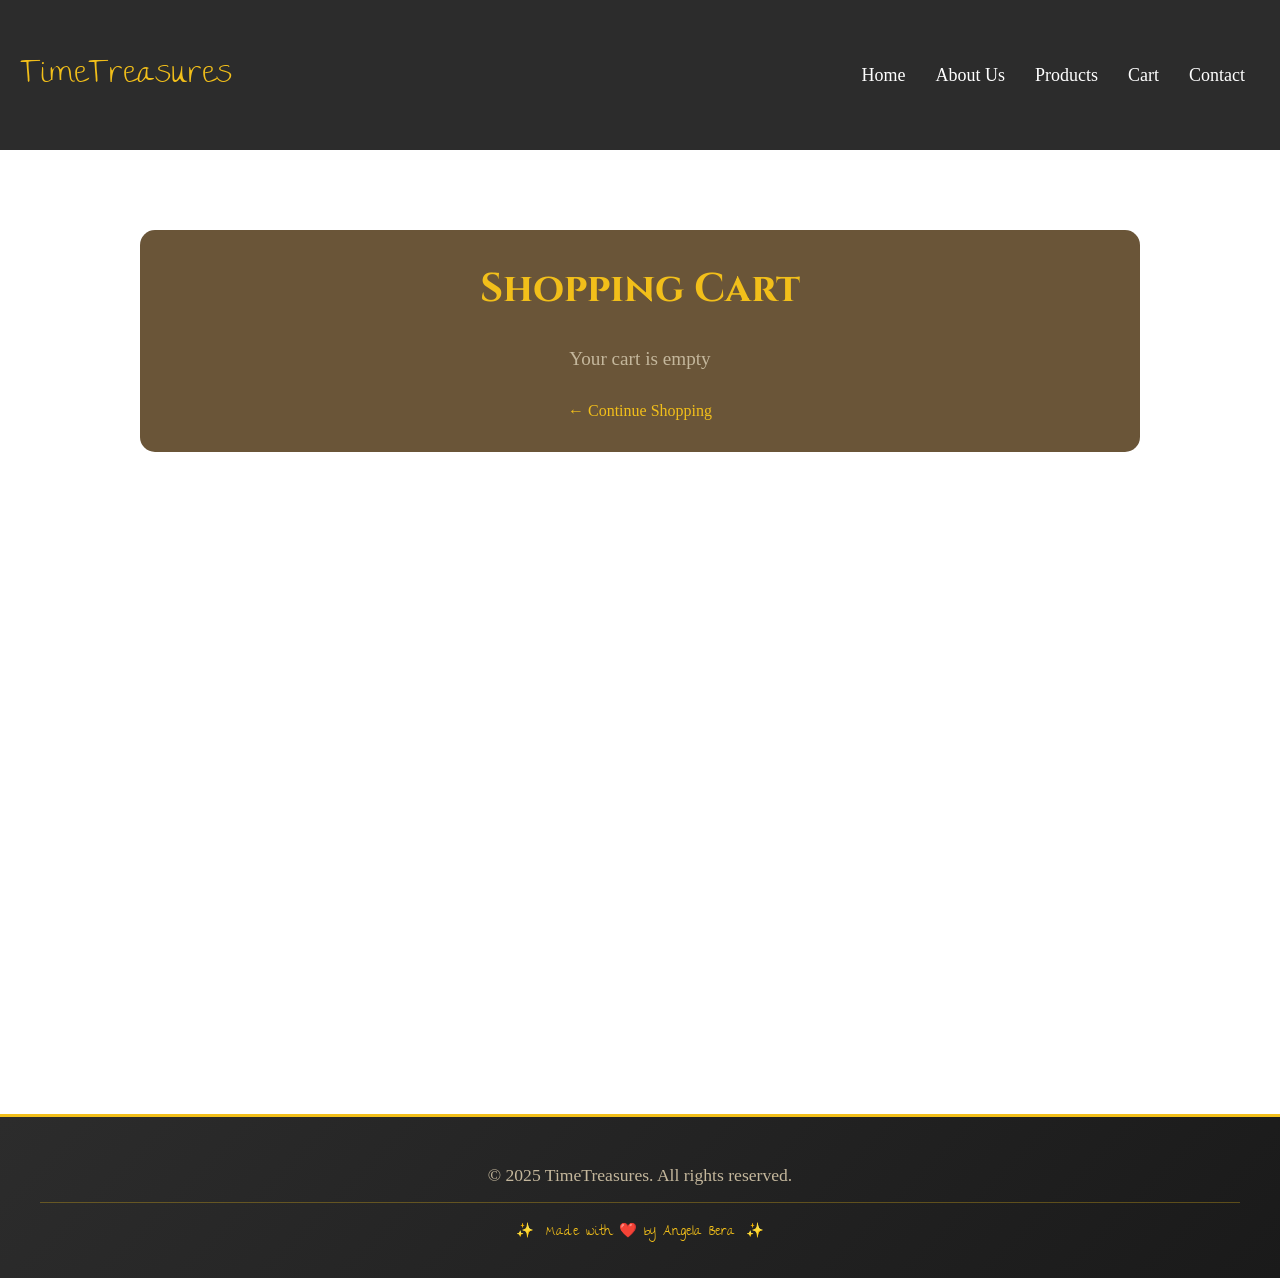
<file: cart.html>
<!DOCTYPE html>
<html lang="en">
<head>
    <meta charset="UTF-8">
    <meta name="viewport" content="width=device-width, initial-scale=1.0">
    <link rel="preconnect" href="https://fonts.googleapis.com">
    <link rel="preconnect" href="https://fonts.gstatic.com" crossorigin>
    <link href="https://fonts.googleapis.com/css2?family=The+Girl+Next+Door&display=swap" rel="stylesheet">
    <link href="https://fonts.googleapis.com/css2?family=Cinzel:wght@400;600;700&display=swap" rel="stylesheet">
    <link rel="stylesheet" href="pro.css">
    <title>Shopping Cart - TimeTreasures</title>
    <style>
        .cart-container {
            max-width: 1000px;
            margin: 0 auto;
            padding: 2rem;
            background: rgba(90, 67, 35, 0.9);
            border-radius: 15px;
            margin-top: 2rem;
        }
        .cart-title {
            text-align: center;
            font-size: 2.5rem;
            color: #f2bf1a;
            font-family: 'Cinzel', serif;
            margin-bottom: 2rem;
        }
        .cart-item {
            display: flex;
            align-items: center;
            gap: 1rem;
            background: rgba(60, 45, 20, 0.8);
            padding: 1rem;
            border-radius: 10px;
            margin-bottom: 1rem;
        }
        .cart-item img {
            width: 80px;
            height: 60px;
            object-fit: cover;
            border-radius: 5px;
        }
        .cart-item-info {
            flex: 1;
        }
        .cart-item-name {
            color: #e2c275;
            font-size: 1.2rem;
            margin-bottom: 0.5rem;
        }
        .cart-item-price {
            color: #d4af37;
            font-weight: bold;
        }
        .quantity-controls {
            display: flex;
            align-items: center;
            gap: 0.5rem;
        }
        .qty-btn {
            background: #f2bf1a;
            color: #2c2c2c;
            border: none;
            width: 30px;
            height: 30px;
            border-radius: 5px;
            cursor: pointer;
            font-weight: bold;
        }
        .qty-input {
            width: 50px;
            text-align: center;
            background: #2c2c2c;
            color: #fff;
            border: 1px solid #f2bf1a;
            border-radius: 5px;
            padding: 5px;
        }
        .remove-btn {
            background: #dc3545;
            color: white;
            border: none;
            padding: 5px 10px;
            border-radius: 5px;
            cursor: pointer;
            margin-left: 1rem;
        }
        .cart-total {
            text-align: center;
            margin: 2rem 0;
            font-size: 1.5rem;
            color: #f2bf1a;
            font-weight: bold;
        }
        .checkout-btn {
            display: block;
            margin: 0 auto;
            background: linear-gradient(135deg, #f2bf1a, #d4af37);
            color: #2c2c2c;
            border: none;
            padding: 15px 40px;
            border-radius: 30px;
            font-size: 1.2rem;
            font-weight: 700;
            cursor: pointer;
            text-decoration: none;
        }
        .empty-cart {
            text-align: center;
            color: #c4b79c;
            font-size: 1.2rem;
            margin: 2rem 0;
        }
        .continue-shopping {
            display: block;
            text-align: center;
            color: #f2bf1a;
            text-decoration: none;
            margin-top: 1rem;
        }
        
        /* Footer Styling */
        .footer {
            background: linear-gradient(135deg, #2c2c2c, #1a1a1a);
            color: #f5f5dc;
            padding: 3rem 2rem 2rem;
            text-align: center;
            border-top: 3px solid #f2bf1a;
            margin-top: 4rem;
        }
        
        .footer-content {
            max-width: 1200px;
            margin: 0 auto;
        }
        
        .footer-main {
            font-size: 1.1rem;
            margin-bottom: 1rem;
            color: #c4b79c;
        }
        
        .footer-credit {
            font-size: 0.9rem;
            color: #f2bf1a;
            font-family: 'The Girl Next Door', cursive;
            font-weight: 400;
            margin-top: 0.5rem;
            padding-top: 1rem;
            border-top: 1px solid rgba(242, 191, 26, 0.3);
        }
        
        .footer-credit::before {
            content: "✨ ";
            margin-right: 0.3rem;
        }
        
        .footer-credit::after {
            content: " ✨";
            margin-left: 0.3rem;
        }
        
        @media (max-width: 768px) {
            .footer {
                padding: 2rem 1rem 1.5rem;
            }
        }
    </style>
</head>
<body>
    <header>
        <h1 class="logo">TimeTreasures</h1>
        <nav>
            <ul>
                <li><a href="index.html">Home</a></li>
                <li><a href="about.html">About Us</a></li>
                <li><a href="products.html">Products</a></li>
                <li><a href="cart.html">Cart <span class="cart-count" style="display: none;">0</span></a></li>
                <li><a href="contact.html">Contact</a></li>
            </ul>
        </nav>
    </header>

    <main class="product-page">
        <div class="cart-container">
            <h1 class="cart-title">Shopping Cart</h1>
            <div id="cart-items"></div>
            <div id="cart-total" class="cart-total"></div>
            <button id="checkout-btn" class="checkout-btn" style="display: none;">Proceed to Checkout</button>
            <a href="products.html" class="continue-shopping">← Continue Shopping</a>
        </div>
    </main>

    <footer class="footer">
        <div class="footer-content">
            <p class="footer-main">© 2025 TimeTreasures. All rights reserved.</p>
            <p class="footer-credit">Made with ❤️ by Angela Bera</p>
        </div>
    </footer>

    <script src="cart.js"></script>
</body>
</html>
</file>
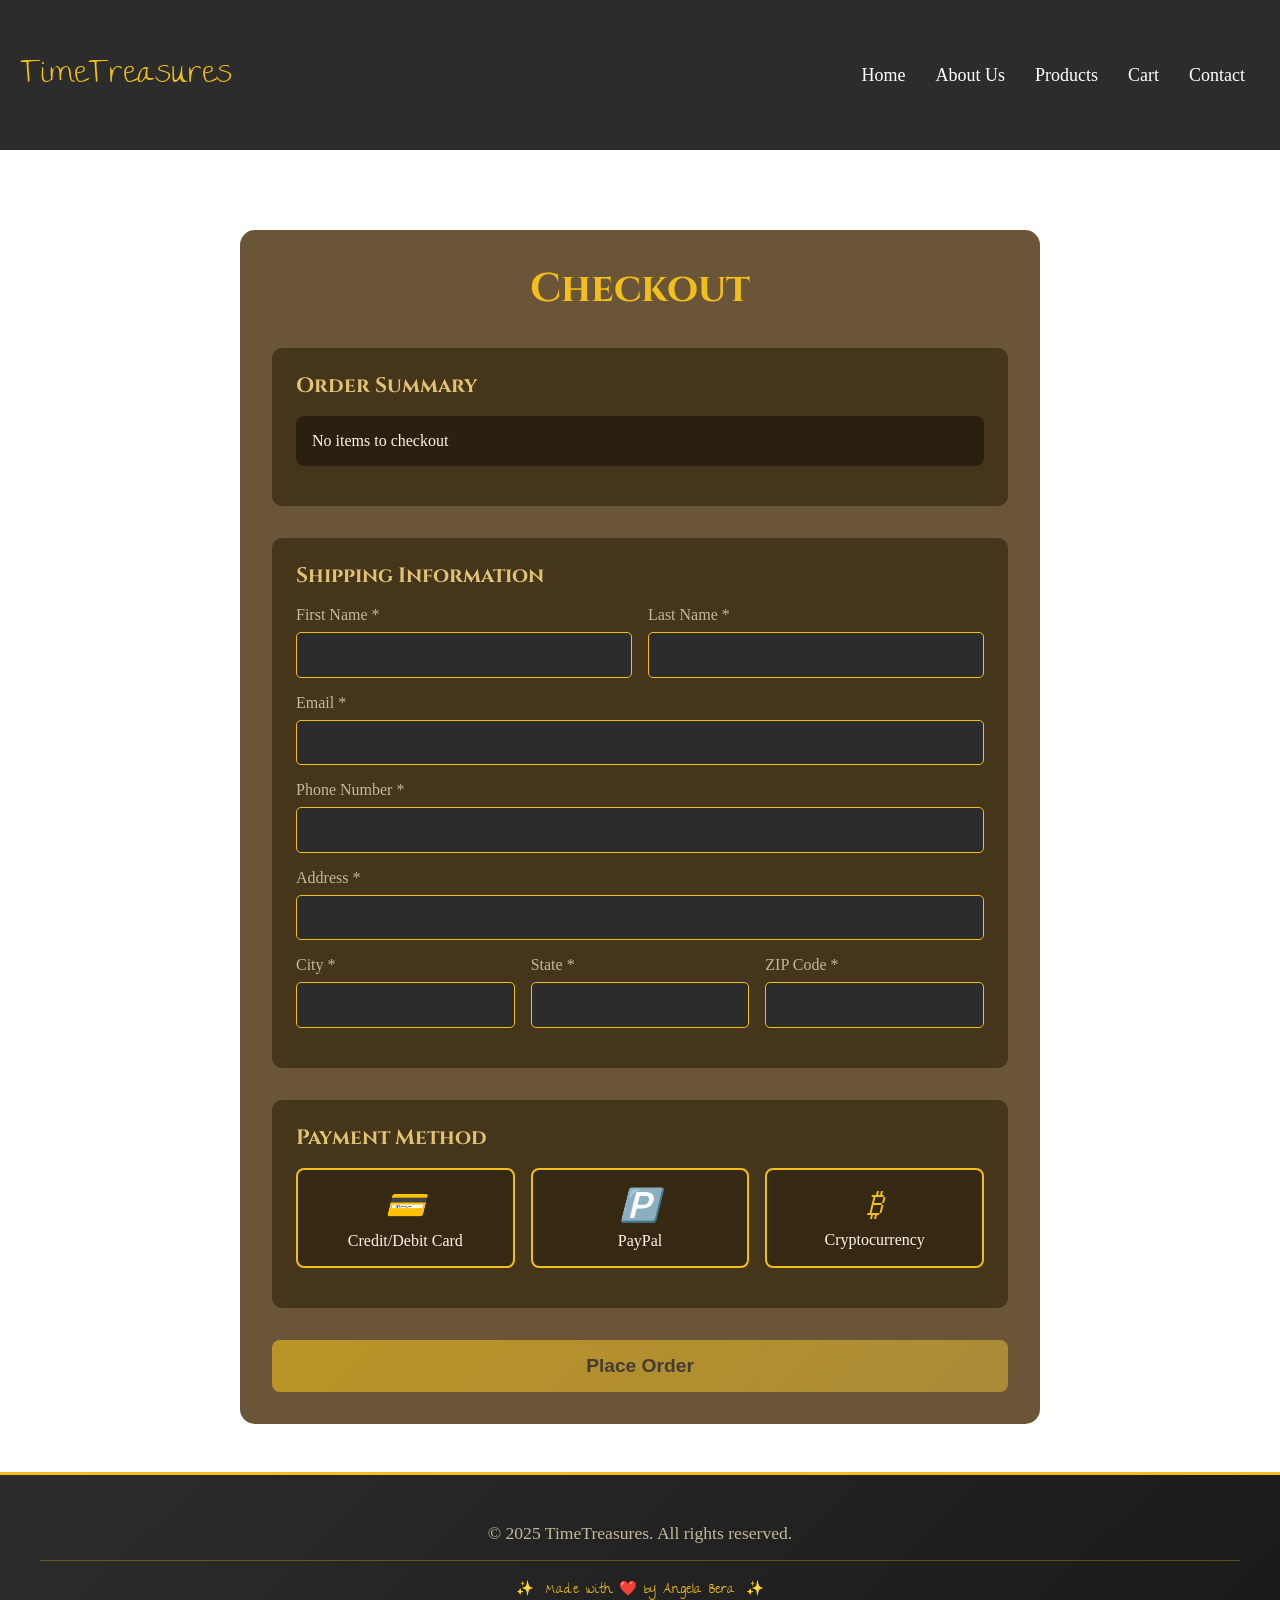
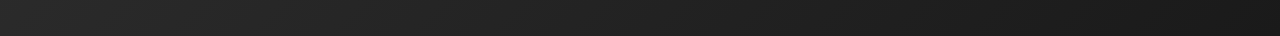
<file: checkout.html>
<!DOCTYPE html>
<html lang="en">
<head>
    <meta charset="UTF-8">
    <meta name="viewport" content="width=device-width, initial-scale=1.0">
    <link rel="preconnect" href="https://fonts.googleapis.com">
    <link rel="preconnect" href="https://fonts.gstatic.com" crossorigin>
    <link href="https://fonts.googleapis.com/css2?family=The+Girl+Next+Door&display=swap" rel="stylesheet">
    <link href="https://fonts.googleapis.com/css2?family=Cinzel:wght@400;600;700&display=swap" rel="stylesheet">
    <link rel="stylesheet" href="pro.css">
    <title>Checkout - TimeTreasures</title>
    <style>
        .checkout-container {
            max-width: 800px;
            margin: 0 auto;
            padding: 2rem;
            background: rgba(90, 67, 35, 0.9);
            border-radius: 15px;
            margin-top: 2rem;
        }
        .checkout-title {
            text-align: center;
            font-size: 2.5rem;
            color: #f2bf1a;
            font-family: 'Cinzel', serif;
            margin-bottom: 2rem;
        }
        .checkout-section {
            margin-bottom: 2rem;
            padding: 1.5rem;
            background: rgba(60, 45, 20, 0.8);
            border-radius: 10px;
        }
        .section-title {
            color: #e2c275;
            font-size: 1.3rem;
            margin-bottom: 1rem;
            font-family: 'Cinzel', serif;
        }
        .form-group {
            margin-bottom: 1rem;
        }
        .form-group label {
            display: block;
            color: #c4b79c;
            margin-bottom: 0.5rem;
        }
        .form-group input, .form-group select {
            width: 100%;
            padding: 0.8rem;
            border: 1px solid #f2bf1a;
            border-radius: 5px;
            background: #2c2c2c;
            color: #fff;
            font-size: 1rem;
        }
        .form-group input:focus, .form-group select:focus {
            outline: none;
            border-color: #d4af37;
            box-shadow: 0 0 5px rgba(242, 191, 26, 0.3);
        }
        .form-row {
            display: flex;
            gap: 1rem;
        }
        .form-row .form-group {
            flex: 1;
        }
        .order-summary {
            background: rgba(40, 30, 15, 0.9);
            padding: 1rem;
            border-radius: 8px;
            margin-bottom: 1rem;
        }
        .summary-item {
            display: flex;
            justify-content: space-between;
            margin-bottom: 0.5rem;
            color: #c4b79c;
        }
        .summary-total {
            display: flex;
            justify-content: space-between;
            font-size: 1.2rem;
            font-weight: bold;
            color: #f2bf1a;
            border-top: 1px solid #f2bf1a;
            padding-top: 0.5rem;
            margin-top: 1rem;
        }
        .payment-methods {
            display: grid;
            grid-template-columns: repeat(auto-fit, minmax(150px, 1fr));
            gap: 1rem;
            margin-bottom: 1rem;
        }
        .payment-method {
            padding: 1rem;
            border: 2px solid #f2bf1a;
            border-radius: 8px;
            text-align: center;
            cursor: pointer;
            transition: all 0.3s;
            background: rgba(40, 30, 15, 0.5);
        }
        .payment-method:hover {
            background: rgba(242, 191, 26, 0.2);
        }
        .payment-method.selected {
            background: rgba(242, 191, 26, 0.3);
            border-color: #d4af37;
        }
        .payment-method i {
            font-size: 2rem;
            color: #f2bf1a;
            margin-bottom: 0.5rem;
            display: block;
        }
        .place-order-btn {
            width: 100%;
            background: linear-gradient(135deg, #f2bf1a, #d4af37);
            color: #2c2c2c;
            border: none;
            padding: 15px;
            border-radius: 8px;
            font-size: 1.2rem;
            font-weight: 700;
            cursor: pointer;
            transition: all 0.3s;
        }
        .place-order-btn:hover {
            transform: translateY(-2px);
            box-shadow: 0 4px 12px rgba(242, 191, 26, 0.4);
        }
        .place-order-btn:disabled {
            opacity: 0.6;
            cursor: not-allowed;
        }
        .success-message {
            text-align: center;
            color: #4caf50;
            font-size: 1.2rem;
            margin: 1rem 0;
            display: none;
        }
        
        /* Footer Styling */
        .footer {
            background: linear-gradient(135deg, #2c2c2c, #1a1a1a);
            color: #f5f5dc;
            padding: 3rem 2rem 2rem;
            text-align: center;
            border-top: 3px solid #f2bf1a;
            margin-top: 0;
        }
        
        .footer-content {
            max-width: 1200px;
            margin: 0 auto;
        }
        
        .footer-main {
            font-size: 1.1rem;
            margin-bottom: 1rem;
            color: #c4b79c;
        }
        
        .footer-credit {
            font-size: 0.9rem;
            color: #f2bf1a;
            font-family: 'The Girl Next Door', cursive;
            font-weight: 400;
            margin-top: 0.5rem;
            padding-top: 1rem;
            border-top: 1px solid rgba(242, 191, 26, 0.3);
        }
        
        .footer-credit::before {
            content: "✨ ";
            margin-right: 0.3rem;
        }
        
        .footer-credit::after {
            content: " ✨";
            margin-left: 0.3rem;
        }
        
        @media (max-width: 768px) {
            .footer {
                padding: 2rem 1rem 1.5rem;
            }
        }
    </style>
</head>
<body>
    <header>
        <h1 class="logo">TimeTreasures</h1>
        <nav>
            <ul>
                <li><a href="index.html">Home</a></li>
                <li><a href="about.html">About Us</a></li>
                <li><a href="products.html">Products</a></li>
                <li><a href="cart.html">Cart</a></li>
                <li><a href="contact.html">Contact</a></li>
            </ul>
        </nav>
    </header>

    <main class="product-page">
        <div class="checkout-container">
            <h1 class="checkout-title">Checkout</h1>
            
            <div class="checkout-section">
                <h2 class="section-title">Order Summary</h2>
                <div id="order-summary" class="order-summary"></div>
            </div>

            <div class="checkout-section">
                <h2 class="section-title">Shipping Information</h2>
                <form id="checkout-form">
                    <div class="form-row">
                        <div class="form-group">
                            <label for="firstName">First Name *</label>
                            <input type="text" id="firstName" name="firstName" required>
                        </div>
                        <div class="form-group">
                            <label for="lastName">Last Name *</label>
                            <input type="text" id="lastName" name="lastName" required>
                        </div>
                    </div>
                    
                    <div class="form-group">
                        <label for="email">Email *</label>
                        <input type="email" id="email" name="email" required>
                    </div>
                    
                    <div class="form-group">
                        <label for="phone">Phone Number *</label>
                        <input type="tel" id="phone" name="phone" required>
                    </div>
                    
                    <div class="form-group">
                        <label for="address">Address *</label>
                        <input type="text" id="address" name="address" required>
                    </div>
                    
                    <div class="form-row">
                        <div class="form-group">
                            <label for="city">City *</label>
                            <input type="text" id="city" name="city" required>
                        </div>
                        <div class="form-group">
                            <label for="state">State *</label>
                            <input type="text" id="state" name="state" required>
                        </div>
                        <div class="form-group">
                            <label for="zipCode">ZIP Code *</label>
                            <input type="text" id="zipCode" name="zipCode" required>
                        </div>
                    </div>
                </form>
            </div>

            <div class="checkout-section">
                <h2 class="section-title">Payment Method</h2>
                <div class="payment-methods">
                    <div class="payment-method" data-method="card">
                        <i>💳</i>
                        <div>Credit/Debit Card</div>
                    </div>
                    <div class="payment-method" data-method="paypal">
                        <i>🅿️</i>
                        <div>PayPal</div>
                    </div>
                    <div class="payment-method" data-method="crypto">
                        <i>₿</i>
                        <div>Cryptocurrency</div>
                    </div>
                </div>
                
                <div id="payment-details" style="display: none;">
                    <div class="form-row">
                        <div class="form-group">
                            <label for="cardNumber">Card Number *</label>
                            <input type="text" id="cardNumber" placeholder="1234 5678 9012 3456" maxlength="19">
                        </div>
                    </div>
                    <div class="form-row">
                        <div class="form-group">
                            <label for="expiryDate">Expiry Date *</label>
                            <input type="text" id="expiryDate" placeholder="MM/YY" maxlength="5">
                        </div>
                        <div class="form-group">
                            <label for="cvv">CVV *</label>
                            <input type="text" id="cvv" placeholder="123" maxlength="4">
                        </div>
                        <div class="form-group">
                            <label for="cardName">Name on Card *</label>
                            <input type="text" id="cardName">
                        </div>
                    </div>
                </div>
            </div>

            <div class="success-message" id="success-message">
                ✅ Order placed successfully! Thank you for your purchase.
            </div>

            <button type="button" id="place-order-btn" class="place-order-btn" disabled>
                Place Order
            </button>
        </div>
    </main>

    <footer class="footer">
        <div class="footer-content">
            <p class="footer-main">© 2025 TimeTreasures. All rights reserved.</p>
            <p class="footer-credit">Made with ❤️ by Angela Bera</p>
        </div>
    </footer>

    <script src="checkout.js"></script>
</body>
</html>
</file>
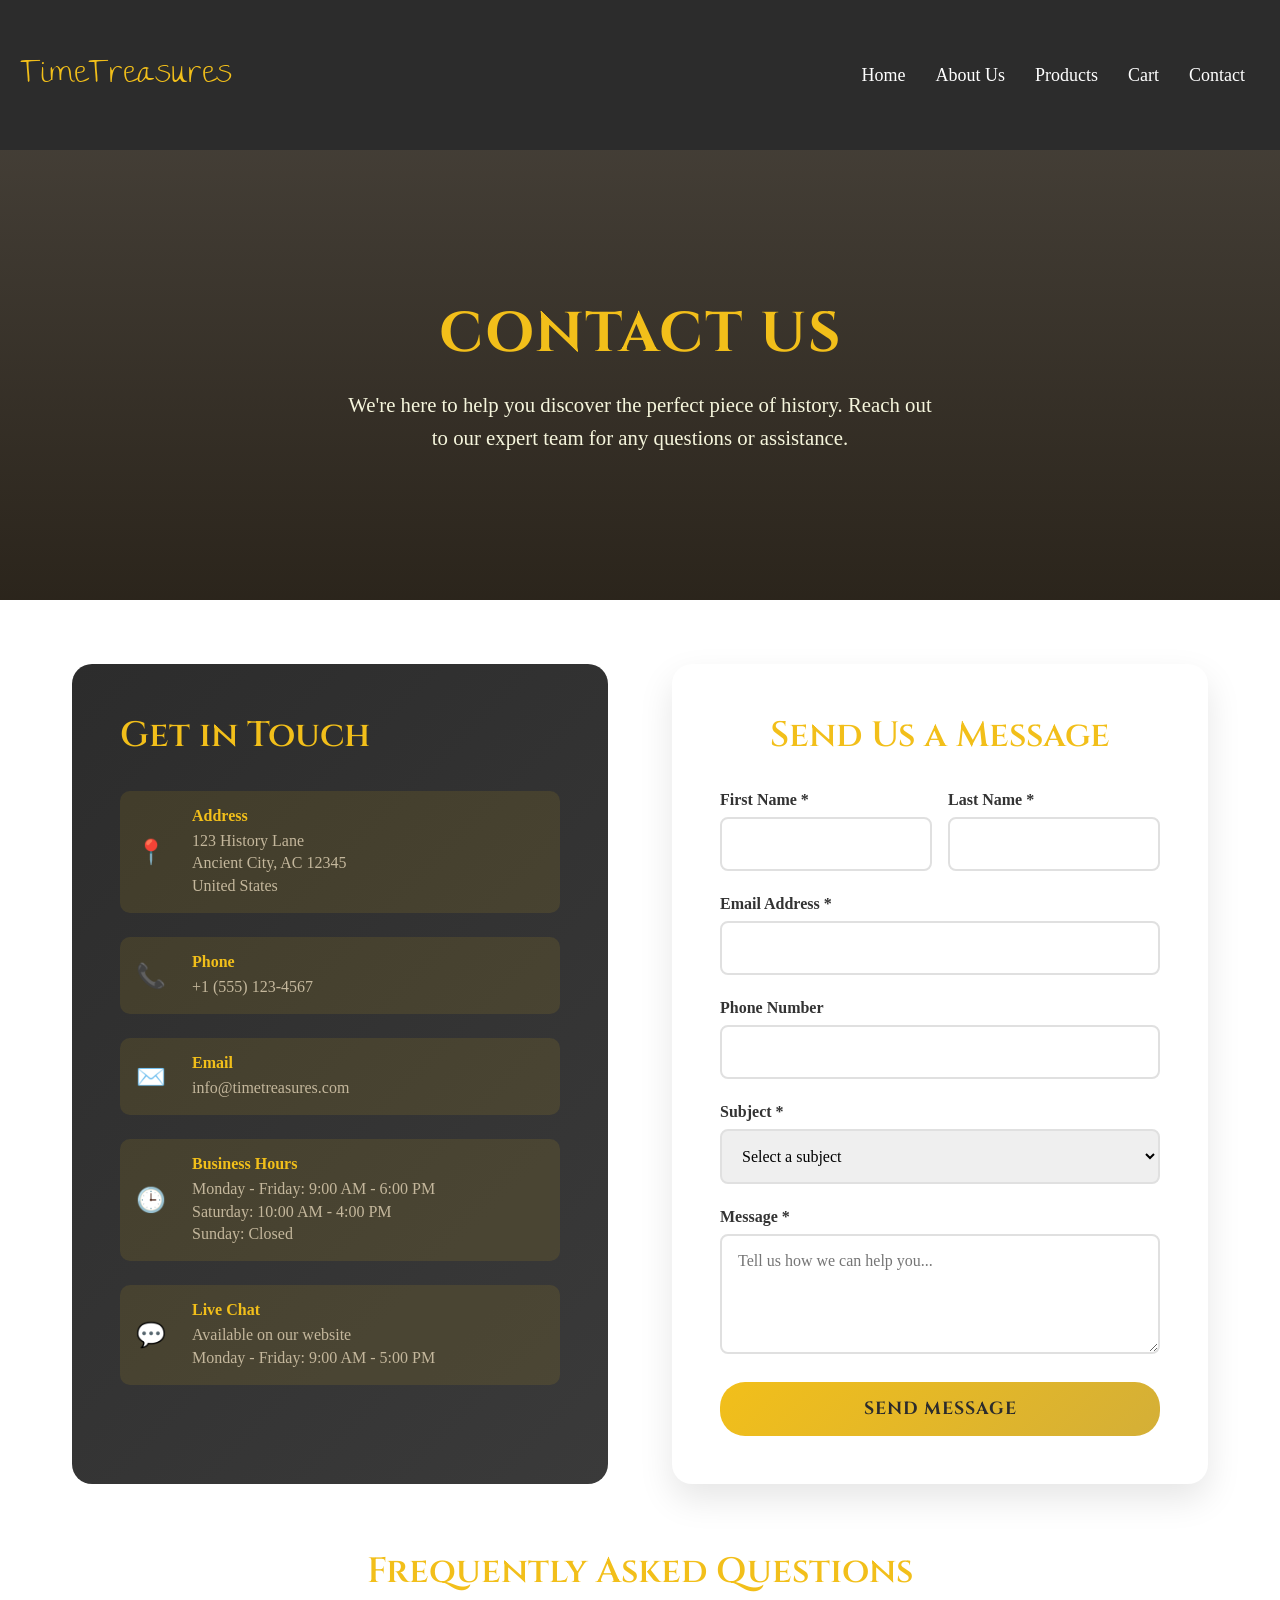
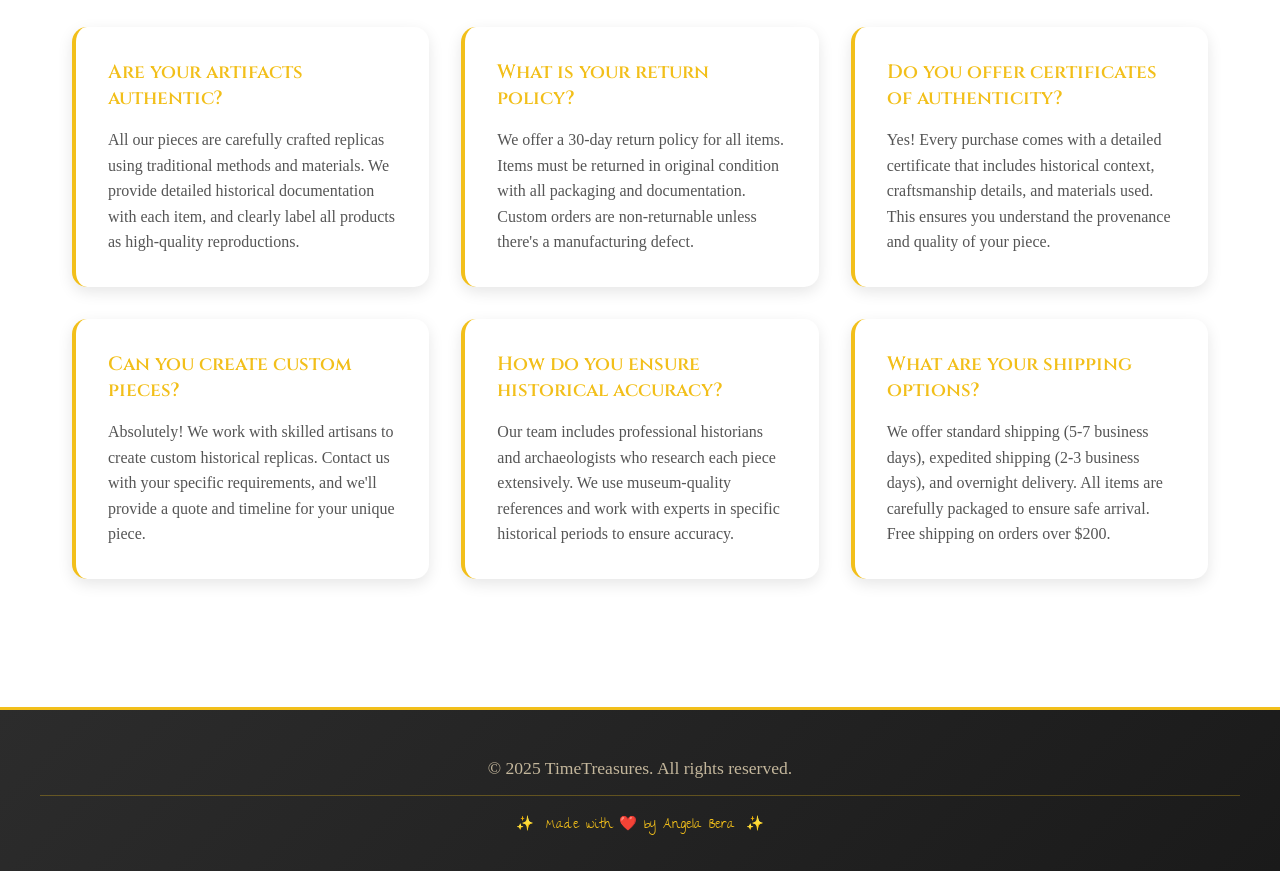
<file: contact.html>
<!DOCTYPE html>
<html lang="en">
<head>
    <meta charset="UTF-8">
    <meta name="viewport" content="width=device-width, initial-scale=1.0">
    <link rel="preconnect" href="https://fonts.googleapis.com">
    <link rel="preconnect" href="https://fonts.gstatic.com" crossorigin>
    <link href="https://fonts.googleapis.com/css2?family=The+Girl+Next+Door&display=swap" rel="stylesheet">
    <link href="https://fonts.googleapis.com/css2?family=Cinzel:wght@400;600;700&display=swap" rel="stylesheet">
    <link rel="stylesheet" href="styles.css">
    <title>Contact Us - TimeTreasures</title>
    <style>
        .contact-hero {
            min-height: 50vh;
            background: linear-gradient(
                rgba(20, 13, 3, 0.8),
                rgba(20, 13, 3, 0.9)
            ),
            url('https://images.unsplash.com/photo-1516383740770-87d9b631e0b8?q=80&w=1170&auto=format&fit=crop') center/cover;
            display: flex;
            align-items: center;
            justify-content: center;
            text-align: center;
            color: #f5f5dc;
        }
        
        .hero-content h1 {
            font-size: 3.5rem;
            color: #f2bf1a;
            font-family: 'Cinzel', serif;
            font-weight: 700;
            margin-bottom: 1rem;
            text-transform: uppercase;
            letter-spacing: 2px;
        }
        
        .hero-content p {
            font-size: 1.3rem;
            max-width: 600px;
            margin: 0 auto;
            line-height: 1.6;
        }
        
        .contact-content {
            padding: 4rem 2rem;
            max-width: 1200px;
            margin: 0 auto;
        }
        
        .contact-grid {
            display: grid;
            grid-template-columns: 1fr 1fr;
            gap: 4rem;
            margin-bottom: 4rem;
        }
        
        .contact-info {
            background: linear-gradient(135deg, #2c2c2c, #3a3a3a);
            padding: 3rem;
            border-radius: 20px;
            color: #f5f5dc;
        }
        
        .contact-info h2 {
            font-size: 2.2rem;
            color: #f2bf1a;
            font-family: 'Cinzel', serif;
            margin-bottom: 2rem;
            font-weight: 600;
        }
        
        .info-item {
            display: flex;
            align-items: center;
            margin-bottom: 1.5rem;
            padding: 1rem;
            background: rgba(242, 191, 26, 0.1);
            border-radius: 10px;
            transition: all 0.3s ease;
        }
        
        .info-item:hover {
            background: rgba(242, 191, 26, 0.2);
            transform: translateX(10px);
        }
        
        .info-icon {
            font-size: 1.5rem;
            margin-right: 1rem;
            width: 40px;
        }
        
        .info-text {
            flex: 1;
        }
        
        .info-label {
            font-weight: 600;
            color: #f2bf1a;
            display: block;
            margin-bottom: 0.3rem;
        }
        
        .info-value {
            color: #c4b79c;
            line-height: 1.4;
        }
        
        .contact-form {
            background: #fff;
            padding: 3rem;
            border-radius: 20px;
            box-shadow: 0 15px 35px rgba(0, 0, 0, 0.1);
        }
        
        .form-title {
            font-size: 2.2rem;
            color: #f2bf1a;
            font-family: 'Cinzel', serif;
            margin-bottom: 2rem;
            font-weight: 600;
            text-align: center;
        }
        
        .form-group {
            margin-bottom: 1.5rem;
        }
        
        .form-group label {
            display: block;
            margin-bottom: 0.5rem;
            color: #333;
            font-weight: 600;
            font-size: 1rem;
        }
        
        .form-group input,
        .form-group select,
        .form-group textarea {
            width: 100%;
            padding: 1rem;
            border: 2px solid #e0e0e0;
            border-radius: 8px;
            font-size: 1rem;
            transition: border-color 0.3s ease;
            font-family: inherit;
        }
        
        .form-group input:focus,
        .form-group select:focus,
        .form-group textarea:focus {
            outline: none;
            border-color: #f2bf1a;
            box-shadow: 0 0 0 3px rgba(242, 191, 26, 0.1);
        }
        
        .form-row {
            display: grid;
            grid-template-columns: 1fr 1fr;
            gap: 1rem;
        }
        
        .form-group textarea {
            min-height: 120px;
            resize: vertical;
        }
        
        .submit-btn {
            background: linear-gradient(135deg, #f2bf1a, #d4af37);
            color: #2c2c2c;
            padding: 15px 40px;
            border: none;
            border-radius: 25px;
            font-size: 1.1rem;
            font-weight: 700;
            cursor: pointer;
            transition: all 0.3s ease;
            width: 100%;
            font-family: 'Cinzel', serif;
            text-transform: uppercase;
            letter-spacing: 1px;
        }
        
        .submit-btn:hover {
            transform: translateY(-2px);
            box-shadow: 0 8px 20px rgba(242, 191, 26, 0.4);
        }
        
        .submit-btn:active {
            transform: translateY(0);
        }
        
        .map-section {
            margin-top: 4rem;
            background: #f8f8f8;
            padding: 3rem;
            border-radius: 20px;
        }
        
        .map-title {
            font-size: 2.2rem;
            color: #f2bf1a;
            font-family: 'Cinzel', serif;
            margin-bottom: 2rem;
            font-weight: 600;
            text-align: center;
        }
        
        .map-container {
            width: 100%;
            height: 400px;
            border-radius: 15px;
            overflow: hidden;
            box-shadow: 0 10px 30px rgba(0, 0, 0, 0.2);
        }
        
        .map-placeholder {
            width: 100%;
            height: 100%;
            background: linear-gradient(135deg, #f2bf1a, #d4af37);
            display: flex;
            align-items: center;
            justify-content: center;
            color: #2c2c2c;
            font-size: 1.2rem;
            font-weight: 600;
        }
        
        .faq-section {
            margin-top: 4rem;
        }
        
        .faq-title {
            font-size: 2.2rem;
            color: #f2bf1a;
            font-family: 'Cinzel', serif;
            margin-bottom: 2rem;
            font-weight: 600;
            text-align: center;
        }
        
        .faq-grid {
            display: grid;
            grid-template-columns: repeat(auto-fit, minmax(350px, 1fr));
            gap: 2rem;
        }
        
        .faq-item {
            background: #fff;
            padding: 2rem;
            border-radius: 15px;
            box-shadow: 0 5px 15px rgba(0, 0, 0, 0.1);
            border-left: 4px solid #f2bf1a;
        }
        
        .faq-question {
            font-size: 1.2rem;
            color: #f2bf1a;
            font-weight: 600;
            margin-bottom: 1rem;
            font-family: 'Cinzel', serif;
        }
        
        .faq-answer {
            color: #555;
            line-height: 1.6;
        }
        
        .success-message {
            background: #4caf50;
            color: white;
            padding: 1rem;
            border-radius: 8px;
            margin-bottom: 1rem;
            display: none;
            text-align: center;
        }
        
        .footer {
            background: linear-gradient(135deg, #2c2c2c, #1a1a1a);
            color: #f5f5dc;
            padding: 3rem 2rem 2rem;
            text-align: center;
            border-top: 3px solid #f2bf1a;
            margin-top: 4rem;
        }
        
        .footer-content {
            max-width: 1200px;
            margin: 0 auto;
        }
        
        .footer-main {
            font-size: 1.1rem;
            margin-bottom: 1rem;
            color: #c4b79c;
        }
        
        .footer-credit {
            font-size: 0.9rem;
            color: #f2bf1a;
            font-family: 'The Girl Next Door', cursive;
            font-weight: 400;
            margin-top: 0.6rem;
            padding-top: 1rem;
            border-top: 1px solid rgba(242, 191, 26, 0.3);
        }
        
        .footer-credit::before {
            content: "✨ ";
            margin-right: 0.3rem;
        }
        
        .footer-credit::after {
            content: " ✨";
            margin-left: 0.3rem;
        }
        
        @media (max-width: 768px) {
            .contact-grid {
                grid-template-columns: 1fr;
                gap: 2rem;
            }
            
            .form-row {
                grid-template-columns: 1fr;
            }
            
            .hero-content h1 {
                font-size: 2.5rem;
            }
            
            .contact-info,
            .contact-form {
                padding: 2rem;
            }
            
            .footer {
                padding: 2rem 1rem 1.5rem;
            }
        }
    </style>
</head>
<body>
    <header>
        <h1 class="logo">TimeTreasures</h1>
        <nav>
            <ul>
                <li><a href="index.html">Home</a></li>
                <li><a href="about.html">About Us</a></li>
                <li><a href="products.html">Products</a></li>
                <li><a href="cart.html">Cart</a></li>
                <li><a href="contact.html">Contact</a></li>
            </ul>
        </nav>
    </header>

    <main>
        <section class="contact-hero">
            <div class="hero-content">
                <h1>Contact Us</h1>
                <p>We're here to help you discover the perfect piece of history. Reach out to our expert team for any questions or assistance.</p>
            </div>
        </section>

        <section class="contact-content">
            <div class="contact-grid">
                <div class="contact-info">
                    <h2>Get in Touch</h2>
                    
                    <div class="info-item">
                        <span class="info-icon">📍</span>
                        <div class="info-text">
                            <span class="info-label">Address</span>
                            <div class="info-value">
                                123 History Lane<br>
                                Ancient City, AC 12345<br>
                                United States
                            </div>
                        </div>
                    </div>
                    
                    <div class="info-item">
                        <span class="info-icon">📞</span>
                        <div class="info-text">
                            <span class="info-label">Phone</span>
                            <div class="info-value">+1 (555) 123-4567</div>
                        </div>
                    </div>
                    
                    <div class="info-item">
                        <span class="info-icon">✉️</span>
                        <div class="info-text">
                            <span class="info-label">Email</span>
                            <div class="info-value">info@timetreasures.com</div>
                        </div>
                    </div>
                    
                    <div class="info-item">
                        <span class="info-icon">🕒</span>
                        <div class="info-text">
                            <span class="info-label">Business Hours</span>
                            <div class="info-value">
                                Monday - Friday: 9:00 AM - 6:00 PM<br>
                                Saturday: 10:00 AM - 4:00 PM<br>
                                Sunday: Closed
                            </div>
                        </div>
                    </div>
                    
                    <div class="info-item">
                        <span class="info-icon">💬</span>
                        <div class="info-text">
                            <span class="info-label">Live Chat</span>
                            <div class="info-value">Available on our website<br>Monday - Friday: 9:00 AM - 5:00 PM</div>
                        </div>
                    </div>
                </div>

                <div class="contact-form">
                    <h2 class="form-title">Send Us a Message</h2>
                    <div class="success-message" id="successMessage">
                        Thank you! Your message has been sent successfully.
                    </div>
                    <form id="contactForm">
                        <div class="form-row">
                            <div class="form-group">
                                <label for="firstName">First Name *</label>
                                <input type="text" id="firstName" name="firstName" required>
                            </div>
                            <div class="form-group">
                                <label for="lastName">Last Name *</label>
                                <input type="text" id="lastName" name="lastName" required>
                            </div>
                        </div>
                        
                        <div class="form-group">
                            <label for="email">Email Address *</label>
                            <input type="email" id="email" name="email" required>
                        </div>
                        
                        <div class="form-group">
                            <label for="phone">Phone Number</label>
                            <input type="tel" id="phone" name="phone">
                        </div>
                        
                        <div class="form-group">
                            <label for="subject">Subject *</label>
                            <select id="subject" name="subject" required>
                                <option value="">Select a subject</option>
                                <option value="general">General Inquiry</option>
                                <option value="product">Product Question</option>
                                <option value="order">Order Status</option>
                                <option value="shipping">Shipping & Returns</option>
                                <option value="authentication">Authentication & Certificates</option>
                                <option value="custom">Custom Orders</option>
                                <option value="partnership">Partnership Opportunities</option>
                                <option value="other">Other</option>
                            </select>
                        </div>
                        
                        <div class="form-group">
                            <label for="message">Message *</label>
                            <textarea id="message" name="message" placeholder="Tell us how we can help you..." required></textarea>
                        </div>
                        
                        <button type="submit" class="submit-btn">Send Message</button>
                    </form>
                </div>
            </div>

            <div class="faq-section">
                <h2 class="faq-title">Frequently Asked Questions</h2>
                <div class="faq-grid">
                    <div class="faq-item">
                        <h3 class="faq-question">Are your artifacts authentic?</h3>
                        <p class="faq-answer">All our pieces are carefully crafted replicas using traditional methods and materials. We provide detailed historical documentation with each item, and clearly label all products as high-quality reproductions.</p>
                    </div>
                    
                    <div class="faq-item">
                        <h3 class="faq-question">What is your return policy?</h3>
                        <p class="faq-answer">We offer a 30-day return policy for all items. Items must be returned in original condition with all packaging and documentation. Custom orders are non-returnable unless there's a manufacturing defect.</p>
                    </div>
                    
                    <div class="faq-item">
                        <h3 class="faq-question">Do you offer certificates of authenticity?</h3>
                        <p class="faq-answer">Yes! Every purchase comes with a detailed certificate that includes historical context, craftsmanship details, and materials used. This ensures you understand the provenance and quality of your piece.</p>
                    </div>
                    
                    <div class="faq-item">
                        <h3 class="faq-question">Can you create custom pieces?</h3>
                        <p class="faq-answer">Absolutely! We work with skilled artisans to create custom historical replicas. Contact us with your specific requirements, and we'll provide a quote and timeline for your unique piece.</p>
                    </div>
                    
                    <div class="faq-item">
                        <h3 class="faq-question">How do you ensure historical accuracy?</h3>
                        <p class="faq-answer">Our team includes professional historians and archaeologists who research each piece extensively. We use museum-quality references and work with experts in specific historical periods to ensure accuracy.</p>
                    </div>
                    
                    <div class="faq-item">
                        <h3 class="faq-question">What are your shipping options?</h3>
                        <p class="faq-answer">We offer standard shipping (5-7 business days), expedited shipping (2-3 business days), and overnight delivery. All items are carefully packaged to ensure safe arrival. Free shipping on orders over $200.</p>
                    </div>
                </div>
            </div>
        </section>
    </main>

    <footer class="footer">
        <div class="footer-content">
            <p class="footer-main">© 2025 TimeTreasures. All rights reserved.</p>
            <p class="footer-credit">Made with ❤️ by Angela Bera</p>
        </div>
    </footer>

    <script>
        document.getElementById('contactForm').addEventListener('submit', function(e) {
            e.preventDefault();
            
            // Get form data
            const formData = new FormData(this);
            const data = {};
            formData.forEach((value, key) => {
                data[key] = value;
            });
            
            // Simulate form submission
            const submitBtn = this.querySelector('.submit-btn');
            const originalText = submitBtn.textContent;
            
            submitBtn.textContent = 'Sending...';
            submitBtn.disabled = true;
            
            setTimeout(() => {
                // Show success message
                document.getElementById('successMessage').style.display = 'block';
                
                // Reset form
                this.reset();
                
                // Reset button
                submitBtn.textContent = originalText;
                submitBtn.disabled = false;
                
                // Hide success message after 5 seconds
                setTimeout(() => {
                    document.getElementById('successMessage').style.display = 'none';
                }, 5000);
                
                // Store message in localStorage (simulate backend)
                const messages = JSON.parse(localStorage.getItem('timetreasures_messages') || '[]');
                messages.push({
                    ...data,
                    timestamp: new Date().toISOString(),
                    id: Date.now()
                });
                localStorage.setItem('timetreasures_messages', JSON.stringify(messages));
                
            }, 1500);
        });

        // Add some interactive effects
        document.querySelectorAll('.info-item').forEach(item => {
            item.addEventListener('mouseenter', function() {
                this.style.transform = 'translateX(10px) scale(1.02)';
            });
            
            item.addEventListener('mouseleave', function() {
                this.style.transform = 'translateX(0) scale(1)';
            });
        });
    </script>
</body>
</html>
</file>
<file: pro.css>
*{
    padding: 0;
    margin: 0;
    box-sizing: border-box;
}
header {
    background: #2c2c2c;
    color: #fff;
    padding: 15px 20px;
    display: flex;
    justify-content: space-between;
    align-items: center;
    height: 150px;
}

/* Logo */
header h1 {
    font-family: "The Girl Next Door", cursive;
    font-weight: 400;
    font-style: normal;
    margin: 0;
    color: #f2bf1a;
}
/* Navbar */
nav ul {
    list-style: none;
    display: flex;
    align-items: center;
    margin: 0;
    padding: 0;
}
nav li {
    margin: 0 15px;
}
nav a {
    color: #fff;
    text-decoration: none;
    font-size: 18px;
    transition: color 0.3s;
}
nav a:hover {
    color: gold;
}
/* Product Page Controls */
.product-page {
  padding: 3rem 2rem;
  background: url('https://images.unsplash.com/photo-1655923478826-ef7c2d40820e?q=80&w=1170&auto=format&fit=crop&ixlib=rb-4.1.0&ixid=M3wxMjA3fDB8MHxwaG90by1wYWdlfHx8fGVufDB8fHx8fA%3D%3D');
  background-attachment: fixed;
  color: #fdf5e6;
  min-height: 100vh;
}

.product-controls {
  display: flex;
  flex-wrap: wrap;
  justify-content: space-between;
  max-width: 900px;
  margin: 0 auto 2rem auto;
  gap: 1rem;
}

.product-controls input,
.product-controls select {
  padding: 0.8rem 1rem;
  border-radius: 8px;
  border: none;
  font-size: 1rem;
}

.product-controls input {
  flex: 1 1 60%;
}

.product-controls select {
  flex: 1 1 35%;
  background: #e2c275;
  color: #2c2c2c;
  font-weight: bold;
  cursor: pointer;
}

/* Product List (vertical) */
.product-list {
  width: 90%;
  max-width: none;
  margin: 0 auto;
  display: flex;
  flex-direction: column;
  gap: 1.5rem;
}

.product-item {
  display: flex;
  gap: 2rem;
  background: rgba(90, 67, 35, 0.9);
  padding: 2rem;
  border-radius: 15px;
  align-items: center;
  transition: transform 0.3s ease, box-shadow 0.3s ease;
  width: 100%;
}

.product-item:hover {
  transform: translateY(-5px);
  box-shadow: 0 10px 20px rgba(0,0,0,0.5);
}

.product-item img {
  width: 200px;
  height: 150px;
  object-fit: cover;
  border-radius: 10px;
}

.product-item h3 {
  font-size: 1.5rem;
  color: #e2c275;
  margin-bottom: 0.8rem;
}

.product-item p {
  font-size: 1.3rem;
  font-weight: bold;
  color: #d4af37;
  margin-bottom: 1rem;
}

.product-item .product-description {
  font-size: 0.95rem !important;
  font-weight: 400;
  color: #c4b79c;
  line-height: 1.4;
  margin: 0.8rem 0;
}

.product-content {
  flex: 1;
  display: flex;
  flex-direction: column;
  justify-content: space-between;
}

.product-buttons {
  display: flex;
  gap: 1rem;
  margin-top: 1rem;
}

.buy-btn, .add-btn {
  background: #f2bf1a;
  color: #2c2c2c;
  border: none;
  padding: 8px 12px;
  border-radius: 18px;
  cursor: pointer;
  font-size: 0.9rem;
  font-weight: 600;
  transition: all 0.3s ease;
  flex: 0 0 auto;
  max-width: 150px;
}

.buy-btn:hover, .add-btn:hover {
  background: #d4af37;
  transform: translateY(-2px);
  box-shadow: 0 4px 8px rgba(242, 191, 26, 0.3);
}

/* Footer Styling */
.footer {
    background: linear-gradient(135deg, #2c2c2c, #1a1a1a);
    color: #f5f5dc;
    padding: 3rem 2rem 2rem;
    text-align: center;
    border-top: 3px solid #f2bf1a;
    margin-top: 0;
}

.footer-content {
    max-width: 1200px;
    margin: 0 auto;
}

.footer-main {
    font-size: 1.1rem;
    margin-bottom: 1rem;
    color: #c4b79c;
}

.footer-credit {
    font-size: 0.9rem;
    color: #f2bf1a;
    font-family: 'The Girl Next Door', cursive;
    font-weight: 400;
    margin-top: 0.5rem;
    padding-top: 1rem;
    border-top: 1px solid rgba(242, 191, 26, 0.3);
}

.footer-credit::before {
    content: "✨ ";
    margin-right: 0.3rem;
}

.footer-credit::after {
    content: " ✨";
    margin-left: 0.3rem;
}

/* Responsive Design */
@media (max-width: 768px) {
  .product-item {
    flex-direction: column;
    text-align: center;
    gap: 1.5rem;
  }
  .product-item img {
    width: 100%;
    height: 200px;
  }
  .product-controls {
    flex-direction: column;
  }
  .product-buttons {
    flex-direction: column;
    gap: 0.5rem;
  }
  .buy-btn, .add-btn {
    flex: none;
  }
  
  .footer {
        padding: 2rem 1rem 1.5rem;
    }
}
</file>
<file: styles.css>
*{
    padding: 0;
    margin: 0;
    box-sizing: border-box;
}
header {
    background: #2c2c2c;
    color: #fff;
    padding: 15px 20px;
    display: flex;
    justify-content: space-between;
    align-items: center;
    height: 150px;
}

/* Logo */
header h1 {
    font-family: "The Girl Next Door", cursive;
    font-weight: 400;
    font-style: normal;
    margin: 0;
    color: #f2bf1a;
}
/* Navbar */
nav ul {
    list-style: none;
    display: flex;
    align-items: center;
    margin: 0;
    padding: 0;
}
nav li {
    margin: 0 15px;
}
nav a {
    color: #fff;
    text-decoration: none;
    font-size: 18px;
    transition: color 0.3s;
}
nav a:hover {
    color: gold;
}
.main{
    scroll-behavior: smooth;
}
.home{
    min-height: 80vh;
    display: flex;
    flex-direction: column;
    justify-content: center;
    align-items: center;
    background: linear-gradient(
      rgba(20, 13, 3, 0.7),
      rgba(20, 13, 3, 0.9)
    ),
    url("https://images.unsplash.com/photo-1473163928189-364b2c4e1135?q=80&w=1170&auto=format&fit=crop&ixlib=rb-4.1.0&ixid=M3wxMjA3fDB8MHxwaG90by1wYWdlfHx8fGVufDB8fHx8fA%3D%3D") no-repeat center/cover;
    padding: 2rem;
    color: #f5f5dc; /* parchment tone */
    text-align: center;
}
.name{
    color: #f2bf1a;
    font-family: 'Cinzel', serif;
    font-weight: 700;
}
.home h2 {
  font-size: 3rem;
  color: #e2c275;
  text-transform: uppercase;
  letter-spacing: 2px;
  margin-bottom: 1rem;
}
.home h3 {
  font-size: 1.8rem;
  color: #d4af37;
  margin-bottom: 1rem;
  font-weight: 400;
}
.home p {
  font-size: 1.2rem;
  max-width: 700px;
  margin-bottom: 0.8rem;
}
.products{
    min-height: 100vh;
    background: linear-gradient(
      rgba(122, 99, 70, 0.7),
      rgba(168, 140, 101, 0.9)
    ),
    url('https://images.unsplash.com/flagged/photo-1572392640988-ba48d1a74457?q=80&w=764&auto=format&fit=crop&ixlib=rb-4.1.0&ixid=M3wxMjA3fDB8MHxwaG90by1wYWdlfHx8fGVufDB8fHx8fA%3D%3D') no-repeat center/cover;
    color: #fdf5fd;
    padding: 2rem;
    display: flex;
    flex-direction: column;
    align-items: center;
}
.feature{
    text-align: center;
    font-size: 2.5rem;
    margin-bottom: 2rem;
    color: #f2bf1a;
    font-family: 'Cinzel', serif;
    font-weight: 700;
    text-transform: uppercase;
}
.product-list {
    display: grid;
    grid-template-columns: repeat(auto-fit, minmax(300px, 1fr));
    gap: 2rem;
    width: 100%;
    max-width: 1200px;
    justify-items: center;
    margin-bottom: 2rem;
}
.product-item {
    background: #3a3a3a;
    border-radius: 15px;
    padding: 2rem;
    text-align: center;
    box-shadow: 0 6px 12px rgba(0, 0, 0, 0.4);
    transition: transform 0.3s ease, box-shadow 0.3s ease;
    max-width: none;
    width: 90%;
}
.product-item:hover {
    transform: translateY(-10px);
    box-shadow: 0 8px 16px rgba(242, 191, 26, 0.3);
}
.product-item img {
    width: 100%;
    height: 250px;
    object-fit: cover;
    border-radius: 10px;
    margin-bottom: 1.5rem;
}
.product-item h3 {
    color: #f2bf1a;
    font-size: 1.3rem;
    margin-bottom: 0.5rem;
    font-family: 'Cinzel', serif;
}
.product-item p {
    color: #d4af37;
    font-size: 1.1rem;
    font-weight: 600;
}
.add,.buy{
    background: #f2bf1a;
    color: #2c2c2c;
    border: none;
    padding: 8px 16px;
    border-radius: 15px;
    cursor: pointer;
    font-size: 0.9rem;
    transition: background 0.3s ease;
    margin-top: 1rem;
    margin-right: 8px;
}
.add:last-child{
    margin-right: 0;
}
.add:hover, .buy:hover{
    background: #d4af37;
    transform: translateY(-1px);
}
.product-description{
    color: #c4b79c;
    font-size: 0.9rem;
    font-weight: 400;
    margin: 0.8rem 0;
    line-height: 1.4;
}
.explore {
    grid-column: 1 / -1;
    display: flex;
    justify-content: center;
    margin-top: 2rem;
}
.explore-button {
    background: linear-gradient(135deg, #f2bf1a, #d4af37);
    color: #2c2c2c;
    text-decoration: none;
    padding: 15px 40px;
    border-radius: 30px;
    font-size: 1.3rem;
    font-weight: 700;
    margin-top: 2rem;
    font-family: 'Cinzel', serif;
    text-transform: uppercase;
    letter-spacing: 1px;
    box-shadow: 0 6px 12px rgba(242, 191, 26, 0.4);
    transition: all 0.3s ease;
    border: 2px solid transparent;
}
.explore-button:hover {
    transform: translateY(-3px);
    box-shadow: 0 8px 20px rgba(242, 191, 26, 0.6);
    background: linear-gradient(135deg, #d4af37, #f2bf1a);
    border: 2px solid #f2bf1a;
}

/* Footer Styling */
.footer {
    background: linear-gradient(135deg, #2c2c2c, #1a1a1a);
    color: #f5f5dc;
    padding: 3rem 2rem 2rem;
    text-align: center;
    border-top: 3px solid #f2bf1a;
    margin-top: 0;
}

.footer-content {
    max-width: 1200px;
    margin: 0 auto;
}

.footer-main {
    font-size: 1.1rem;
    margin-bottom: 1rem;
    color: #c4b79c;
}

.footer-credit {
    font-size: 0.9rem;
    color: #f2bf1a;
    font-family: 'The Girl Next Door', cursive;
    font-weight: 400;
    margin-top: 0.5rem;
    padding-top: 1rem;
    border-top: 1px solid rgba(242, 191, 26, 0.3);
}

.footer-credit::before {
    content: "✨ ";
    margin-right: 0.3rem;
}

.footer-credit::after {
    content: " ✨";
    margin-left: 0.3rem;
}

@media (max-width: 768px) {
    .footer {
        padding: 2rem 1rem 1.5rem;
    }
}
</file>
